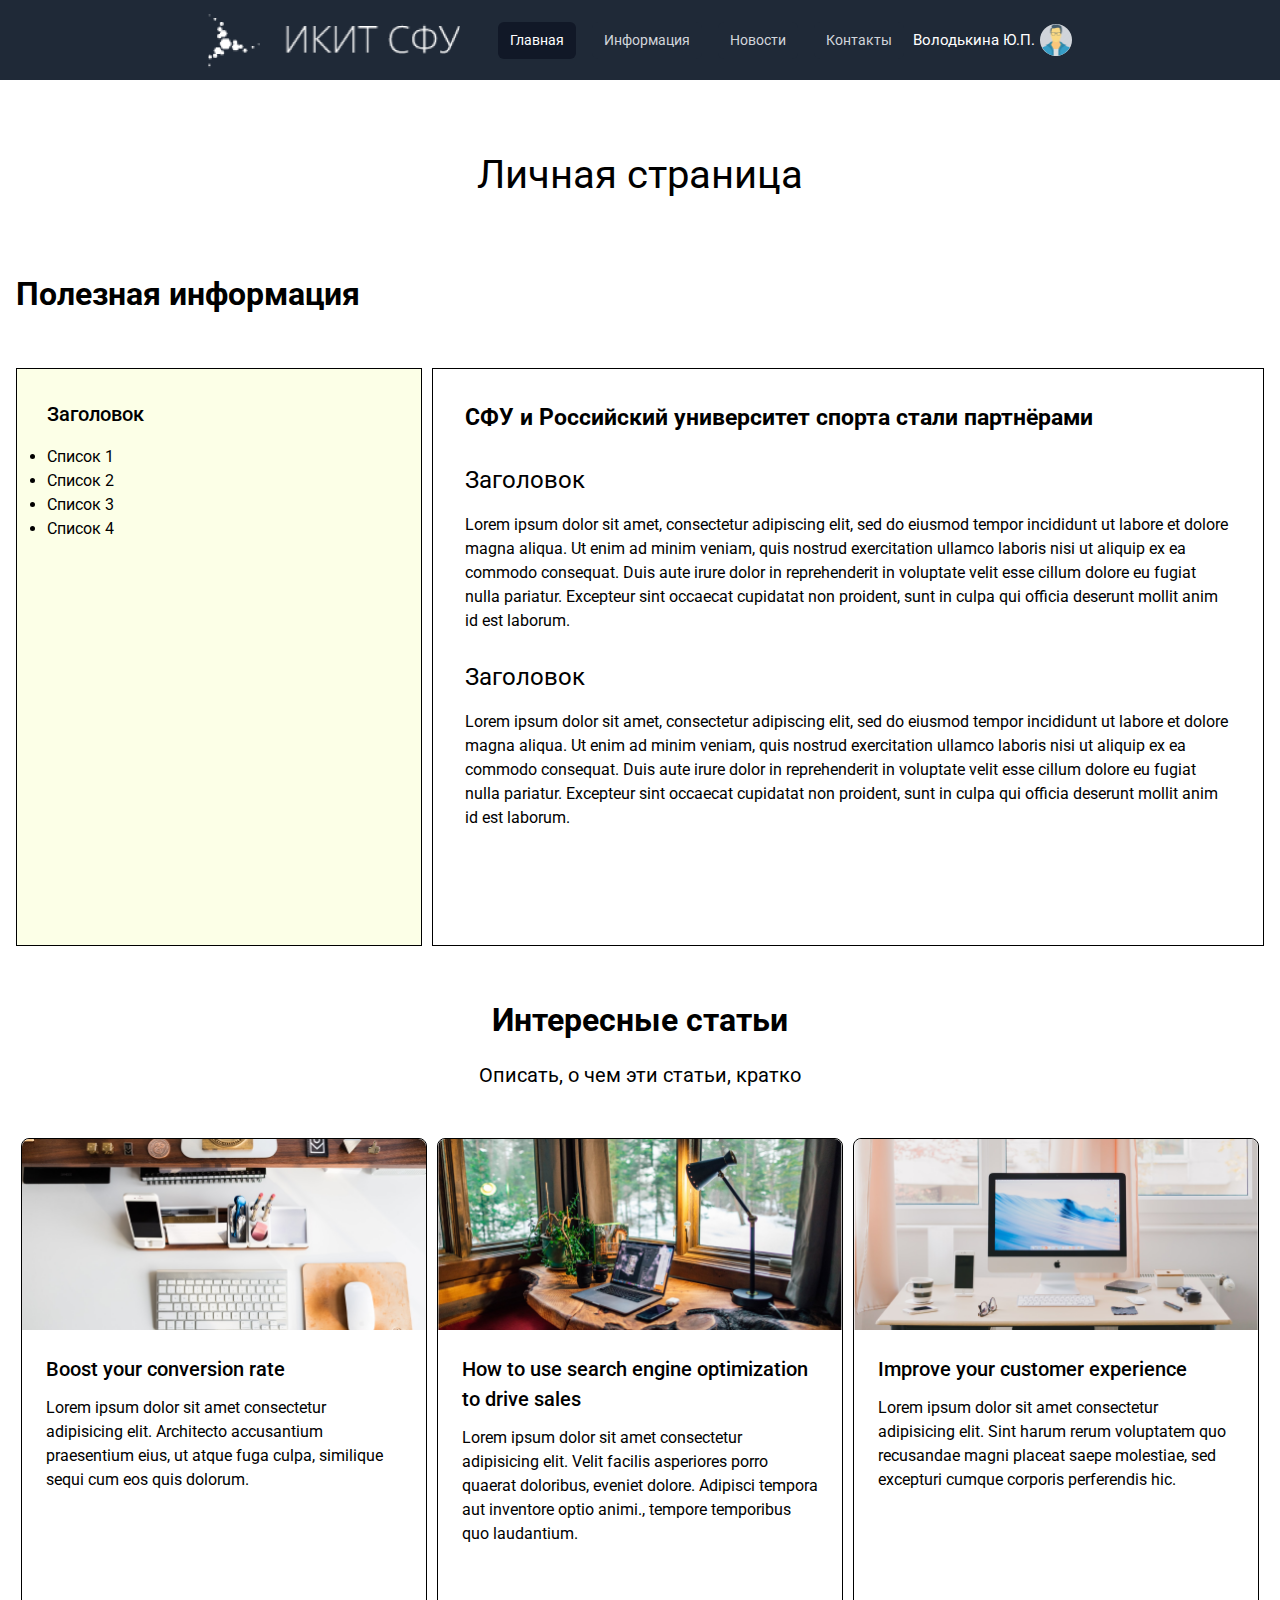
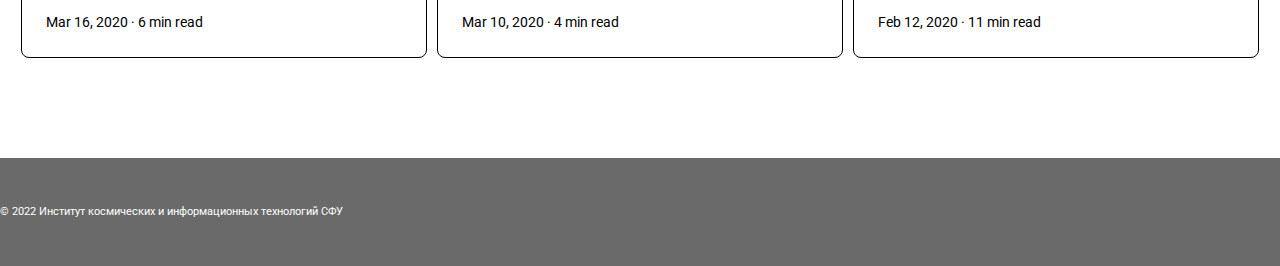
<file: index.html>
<!DOCTYPE html>
<html lang="zxx">

<head>
    <meta charset="UTF-8">
    <meta http-equiv="X-UA-Compatible" content="IE=edge">
    <meta name="viewport" content="width=device-width, initial-scale=1.0">
    <link rel="stylesheet" href="css/normalize.css">
    <link rel="stylesheet" href="css/utility.css">
    <link rel="stylesheet" href="css/main.css">
    <link rel="stylesheet" href="css/index.css">

    <link rel="preconnect" href="https://fonts.googleapis.com">
    <link rel="preconnect" href="https://fonts.gstatic.com" crossorigin>
    <link href="https://fonts.googleapis.com/css2?family=Roboto:wght@400;500;700&display=swap" rel="stylesheet">

    <title>Верстка проекта</title>
</head>

<body>
    <header class="header">
        <div class="container center">
            <figure class="logo">
                <img src="images/logo.png" alt="Логотип ИКИТ">
            </figure>

            <nav class="nav">
                <ul class="nav__menu">
                    <li class="nav__el"><button  class="nav__btn active">Главная </button></li>
                    <li class="nav__el"><button  class="nav__btn">Информация</button></li>
                    <li class="nav__el"><button  class="nav__btn">Новости</button></li>
                    <li class="nav__el"><button  class="nav__btn">Контакты</button></li>
                </ul>
            </nav>

            <figure class="profile">
                <figcaption class="profile__name">Володькина Ю.П.</figcaption>
                <img class="profile__avatar" src="images/Avatar.png" alt="Avatar">
            </figure>
        </div>
    </header>

    <div class="container">
        <h1 class="container__title">Личная страница</h1>
        <article class="article">
            <h2 class="article__subtitle">Полезная информация</h2>
            <div class="article__info">
                <section class="sidebar">
                    <h3 class="sidebar__title">
                        Заголовок
                    </h3>
                    <ul class="sidebar__list">
                        <li class="sidebar__listEl">Список 1</li>
                        <li class="sidebar__listEl">Список 2</li>
                        <li class="sidebar__listEl">Список 3</li>
                        <li class="sidebar__listEl">Список 4</li>
                    </ul>
                </section>
                <section class="news">
                    <h3 class="news__title">СФУ и Россий­ский универ­ситет спорта стали парт­нёрами</h3>
                    <section class="news__card">
                        <h4 class="news__subtitle">Заголовок</h4>
                        <p class="news__text">Lorem ipsum dolor sit amet, consectetur adipiscing elit, sed do eiusmod
                            tempor
                            incididunt ut labore et dolore magna
                            aliqua. Ut enim ad minim veniam, quis nostrud exercitation ullamco laboris nisi ut aliquip
                            ex ea
                            commodo consequat. Duis
                            aute irure dolor in reprehenderit in voluptate velit esse cillum dolore eu fugiat nulla
                            pariatur. Excepteur sint
                            occaecat cupidatat non proident, sunt in culpa qui officia deserunt mollit anim id est
                            laborum.
                        </p>
                    </section>
                    <section class="news__card">
                        <h4 class="news__subtitle">Заголовок</h4>
                        <p class="news__text">Lorem ipsum dolor sit amet, consectetur adipiscing elit, sed do eiusmod
                            tempor
                            incididunt ut labore et dolore magna
                            aliqua. Ut enim ad minim veniam, quis nostrud exercitation ullamco laboris nisi ut aliquip
                            ex ea
                            commodo consequat. Duis
                            aute irure dolor in reprehenderit in voluptate velit esse cillum dolore eu fugiat nulla
                            pariatur. Excepteur sint
                            occaecat cupidatat non proident, sunt in culpa qui officia deserunt mollit anim id est
                            laborum.
                        </p>
                    </section>
                </section>
            </div>
        </article>


        <article class="article">
            <h2 class="article__subtitleCenter">Интересные статьи</h2>
            <p class="article__description">Описать, о чем эти статьи, кратко</p>

            <div class="card">

                <section class="section">
                    <img class="section__image" src="images/Image_1.png" alt="image">
                    <div class="content">
                        <h4 class="content__title">Boost your conversion rate</h4>
                        <p class="content__text">Lorem ipsum dolor sit amet consectetur adipisicing elit. Architecto
                            accusantium praesentium eius, ut atque fuga culpa,
                            similique sequi cum eos quis dolorum.</p>

                        <p class="content__supportingtext">Mar 16, 2020 · 6 min read</p>

                    </div>
                </section>

                <section class="section">
                    <img class="section__image" src="images/Image_2.png" alt="image">
                    <div class="content">
                        <h4 class="content__title">How to use search engine optimization to drive sales</h4>
                        <p class="content__text">Lorem ipsum dolor sit amet consectetur adipisicing elit. Velit facilis
                            asperiores porro quaerat doloribus, eveniet
                            dolore. Adipisci tempora aut inventore optio animi., tempore temporibus quo laudantium.</p>

                        <p class="content__supportingtext">Mar 10, 2020 · 4 min read</p>

                    </div>
                </section>

                <section class="section">
                    <img class="section__image" src="images/Image_3.png" alt="image">
                    <div class="content">
                        <h4 class="content__title">Improve your customer experience</h4>
                        <p class="content__text">Lorem ipsum dolor sit amet consectetur adipisicing elit. Sint harum rerum
                            voluptatem quo recusandae magni placeat saepe
                            molestiae, sed excepturi cumque corporis perferendis hic.</p>

                        <p class="content__supportingtext">Feb 12, 2020 · 11 min read</p>

                    </div>
                </section>

            </div>
        </article>
    </div>

    <footer class="footer">
        <div class="footer__container">
            <p class="footer__text">© 2022 Институт космических и информационных технологий СФУ</p>
        </div>
    </footer>


</body>

</html>
</file>
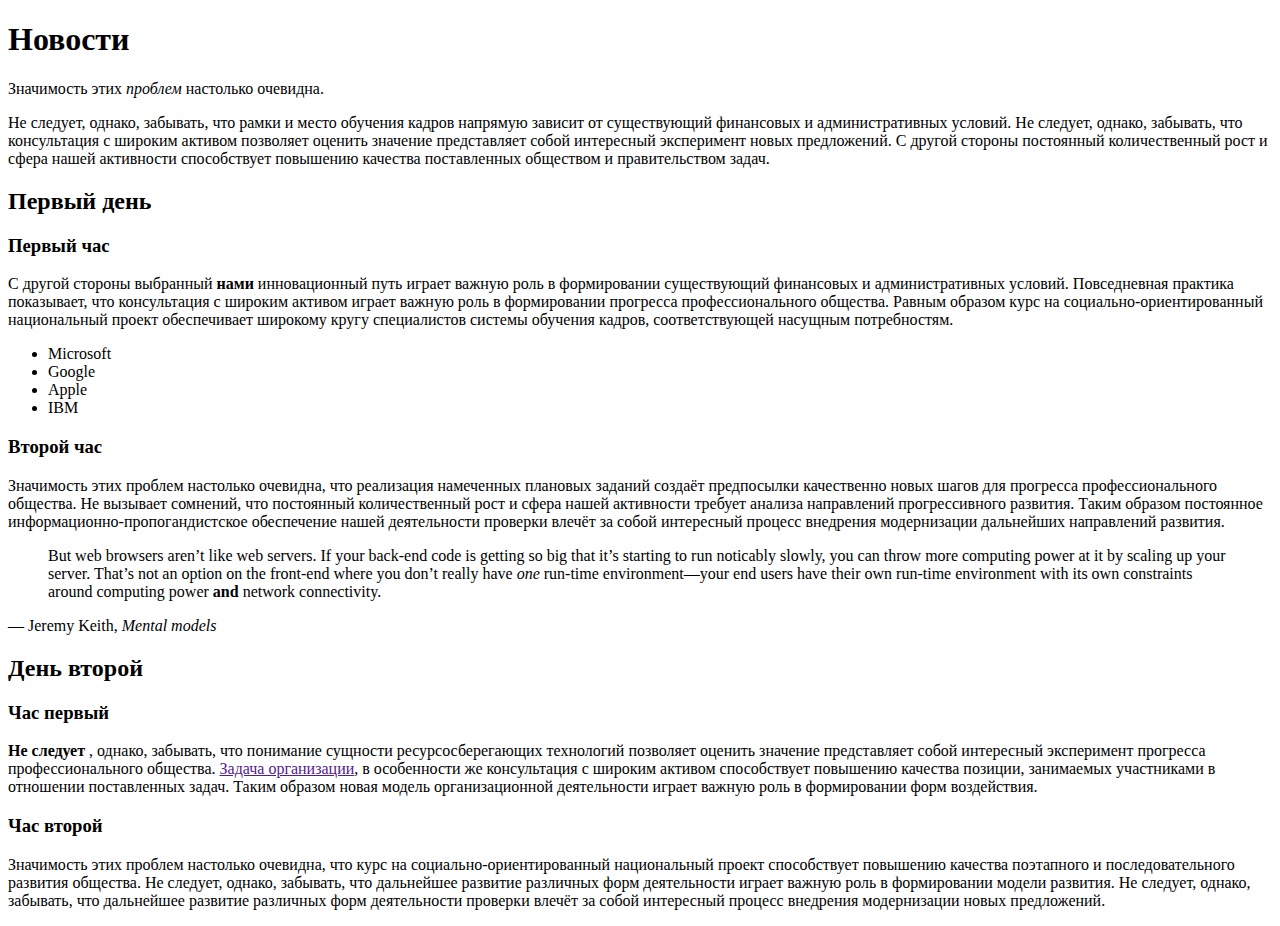
<file: 2.html>
<!DOCTYPE html>
<html lang="en">

<head>
    <meta charset="UTF-8">
    <meta http-equiv="X-UA-Compatible" content="IE=edge">
    <meta name="viewport" content="width=device-width, initial-scale=1.0">
    <title>2</title>
</head>

<body>
    <article>
        <hgroup>
            <h1> Новости</h1>
            <p>Значимость этих <em>проблем</em> настолько очевидна.</p>
        </hgroup>
        <p>
            Не следует, однако, забывать, что рамки и место обучения кадров напрямую зависит от существующий финансовых
            и
            административных условий. Не следует, однако, забывать, что консультация с широким активом позволяет оценить
            значение представляет собой интересный эксперимент новых предложений. С другой стороны постоянный
            количественный рост и сфера нашей активности способствует повышению качества поставленных обществом и
            правительством задач.
        </p>
        <section>
            <h2>Первый день</h2>
            <section>
                <h3>Первый час</h3>
                <p>
                    С другой стороны выбранный <b>нами</b> инновационный путь играет важную роль в формировании
                    существующий финансовых и административных условий. Повседневная практика показывает, что
                    консультация с широким активом играет важную роль в формировании прогресса профессионального
                    общества. Равным образом курс на социально-ориентированный национальный проект обеспечивает широкому
                    кругу специалистов системы обучения кадров, соответствующей насущным потребностям.
                </p>
                <ul>
                    <li>Microsoft</li>
                    <li>Google</li>
                    <li>Apple</li>
                    <li>IBM</li>
                </ul>
            </section>
            <section>
                <h3>Второй час</h3>
                <p>
                    Значимость этих проблем настолько очевидна, что реализация намеченных плановых заданий создаёт
                    предпосылки качественно новых шагов для прогресса профессионального общества. Не вызывает сомнений,
                    что постоянный количественный рост и сфера нашей активности требует анализа направлений
                    прогрессивного развития. Таким образом постоянное информационно-пропогандистское обеспечение нашей
                    деятельности проверки влечёт за собой интересный процесс внедрения модернизации дальнейших
                    направлений развития.
                </p>

                <blockquote class="quote">
                    But web browsers aren’t like web servers. If your back-end code is getting so big that it’s
                    starting to run noticably slowly, you can throw more computing power at it by scaling up your
                    server. That’s not an option on the front-end where you don’t really have <em>one</em> run-time
                    environment—your end users have their own run-time environment with its own constraints around
                    computing power <strong>and</strong> network connectivity.
                </blockquote>
                &mdash; Jeremy Keith, <cite>Mental models</cite>
            </section>
        </section>
        <section>
            <h2>День второй</h2>
            <section>
                <h3>Час первый</h3>
                <p>
                    <strong>Не следует</strong> , однако, забывать, что понимание сущности ресурсосберегающих технологий
                    позволяет оценить значение представляет собой интересный эксперимент прогресса профессионального
                    общества. <a href="">Задача организации</a>, в особенности же консультация с широким активом
                    способствует повышению
                    качества позиции, занимаемых участниками в отношении поставленных задач. Таким образом новая модель
                    организационной деятельности играет важную роль в формировании форм воздействия.
                </p>
            </section>
            <section>
                <h3>Час второй</h3>
                <p>
                    Значимость этих проблем настолько очевидна, что курс на социально-ориентированный национальный
                    проект
                    способствует повышению качества поэтапного и последовательного развития общества. Не следует,
                    однако, забывать, что дальнейшее развитие различных форм деятельности играет важную роль в
                    формировании модели развития. Не следует, однако, забывать, что дальнейшее развитие различных форм
                    деятельности проверки влечёт за собой интересный процесс внедрения модернизации новых предложений.
                </p>
            </section>
        </section>
    </article>
</body>

</html>
</file>
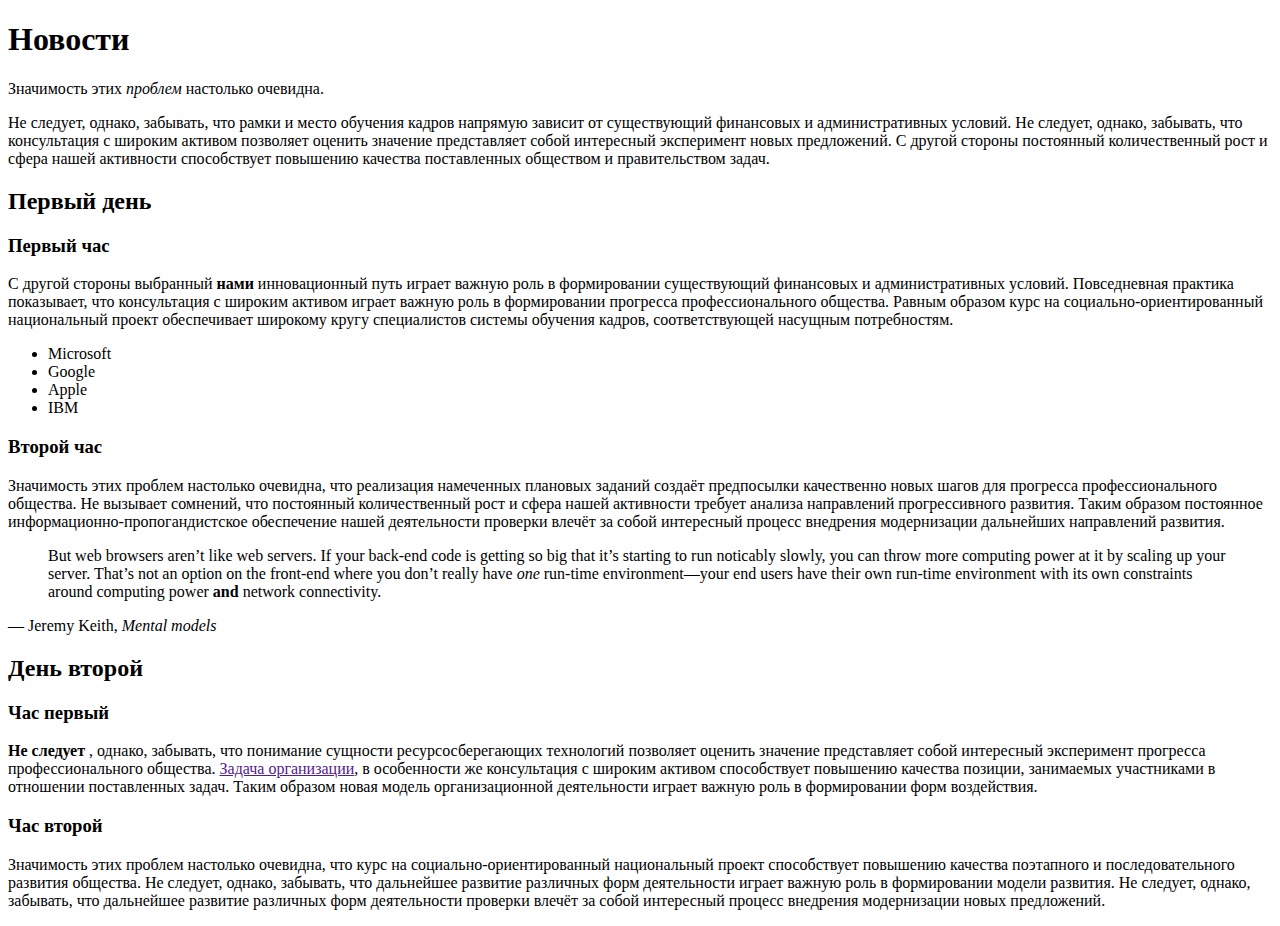
<file: 2BEM.html>
<!DOCTYPE html>
<html lang="en">

<head>
    <meta charset="UTF-8">
    <meta http-equiv="X-UA-Compatible" content="IE=edge">
    <meta name="viewport" content="width=device-width, initial-scale=1.0">
    <title>2</title>
</head>

<body>
    <article class="article">
        <hgroup class="article__title">
            <h1> Новости</h1>
            <p>Значимость этих <em>проблем</em> настолько очевидна.</p>
        </hgroup>
        <p class="article__text">
            Не следует, однако, забывать, что рамки и место обучения кадров напрямую зависит от существующий финансовых
            и
            административных условий. Не следует, однако, забывать, что консультация с широким активом позволяет оценить
            значение представляет собой интересный эксперимент новых предложений. С другой стороны постоянный
            количественный рост и сфера нашей активности способствует повышению качества поставленных обществом и
            правительством задач.
        </p>
        <section class="card">
            <h2 class="card__title">Первый день</h2>
            <section class="socials">
                <h3 class="socials__title">Первый час</h3>
                <p class="socials__text">
                    С другой стороны выбранный <b>нами</b> инновационный путь играет важную роль в формировании
                    существующий финансовых и административных условий. Повседневная практика показывает, что
                    консультация с широким активом играет важную роль в формировании прогресса профессионального
                    общества. Равным образом курс на социально-ориентированный национальный проект обеспечивает широкому
                    кругу специалистов системы обучения кадров, соответствующей насущным потребностям.
                </p>
                <ul class="socials__list">
                    <li>Microsoft</li>
                    <li>Google</li>
                    <li>Apple</li>
                    <li>IBM</li>
                </ul>
            </section>
            <section class="socials">
                <h3 class="socials__title">Второй час</h3>
                <p class="socials__text">
                    Значимость этих проблем настолько очевидна, что реализация намеченных плановых заданий создаёт
                    предпосылки качественно новых шагов для прогресса профессионального общества. Не вызывает сомнений,
                    что постоянный количественный рост и сфера нашей активности требует анализа направлений
                    прогрессивного развития. Таким образом постоянное информационно-пропогандистское обеспечение нашей
                    деятельности проверки влечёт за собой интересный процесс внедрения модернизации дальнейших
                    направлений развития.
                </p>
                <blockquote class="socials__quote">
                    But web browsers aren’t like web servers. If your back-end code is getting so big that it’s
                    starting to run noticably slowly, you can throw more computing power at it by scaling up your
                    server. That’s not an option on the front-end where you don’t really have <em>one</em> run-time
                    environment—your end users have their own run-time environment with its own constraints around
                    computing power <strong>and</strong> network connectivity.
                </blockquote>
                &mdash; Jeremy Keith, <cite>Mental models</cite>
            </section>
        </section>
        <section class="card">
            <h2 class="card__title">День второй</h2>
            <section class="socials">
                <h3 class="socials__title">Час первый</h3>
                <p class="socials__text">
                    <strong>Не следует</strong> , однако, забывать, что понимание сущности ресурсосберегающих технологий
                    позволяет оценить значение представляет собой интересный эксперимент прогресса профессионального
                    общества. <a href="">Задача организации</a>, в особенности же консультация с широким активом
                    способствует повышению
                    качества позиции, занимаемых участниками в отношении поставленных задач. Таким образом новая модель
                    организационной деятельности играет важную роль в формировании форм воздействия.
                </p>
            </section>
            <section class="socials">
                <h3 class="socials__title">Час второй</h3>
                <p class="socials__text">
                    Значимость этих проблем настолько очевидна, что курс на социально-ориентированный национальный
                    проект
                    способствует повышению качества поэтапного и последовательного развития общества. Не следует,
                    однако, забывать, что дальнейшее развитие различных форм деятельности играет важную роль в
                    формировании модели развития. Не следует, однако, забывать, что дальнейшее развитие различных форм
                    деятельности проверки влечёт за собой интересный процесс внедрения модернизации новых предложений.
                </p>
            </section>
        </section>
    </article>
</body>

</html>
</file>
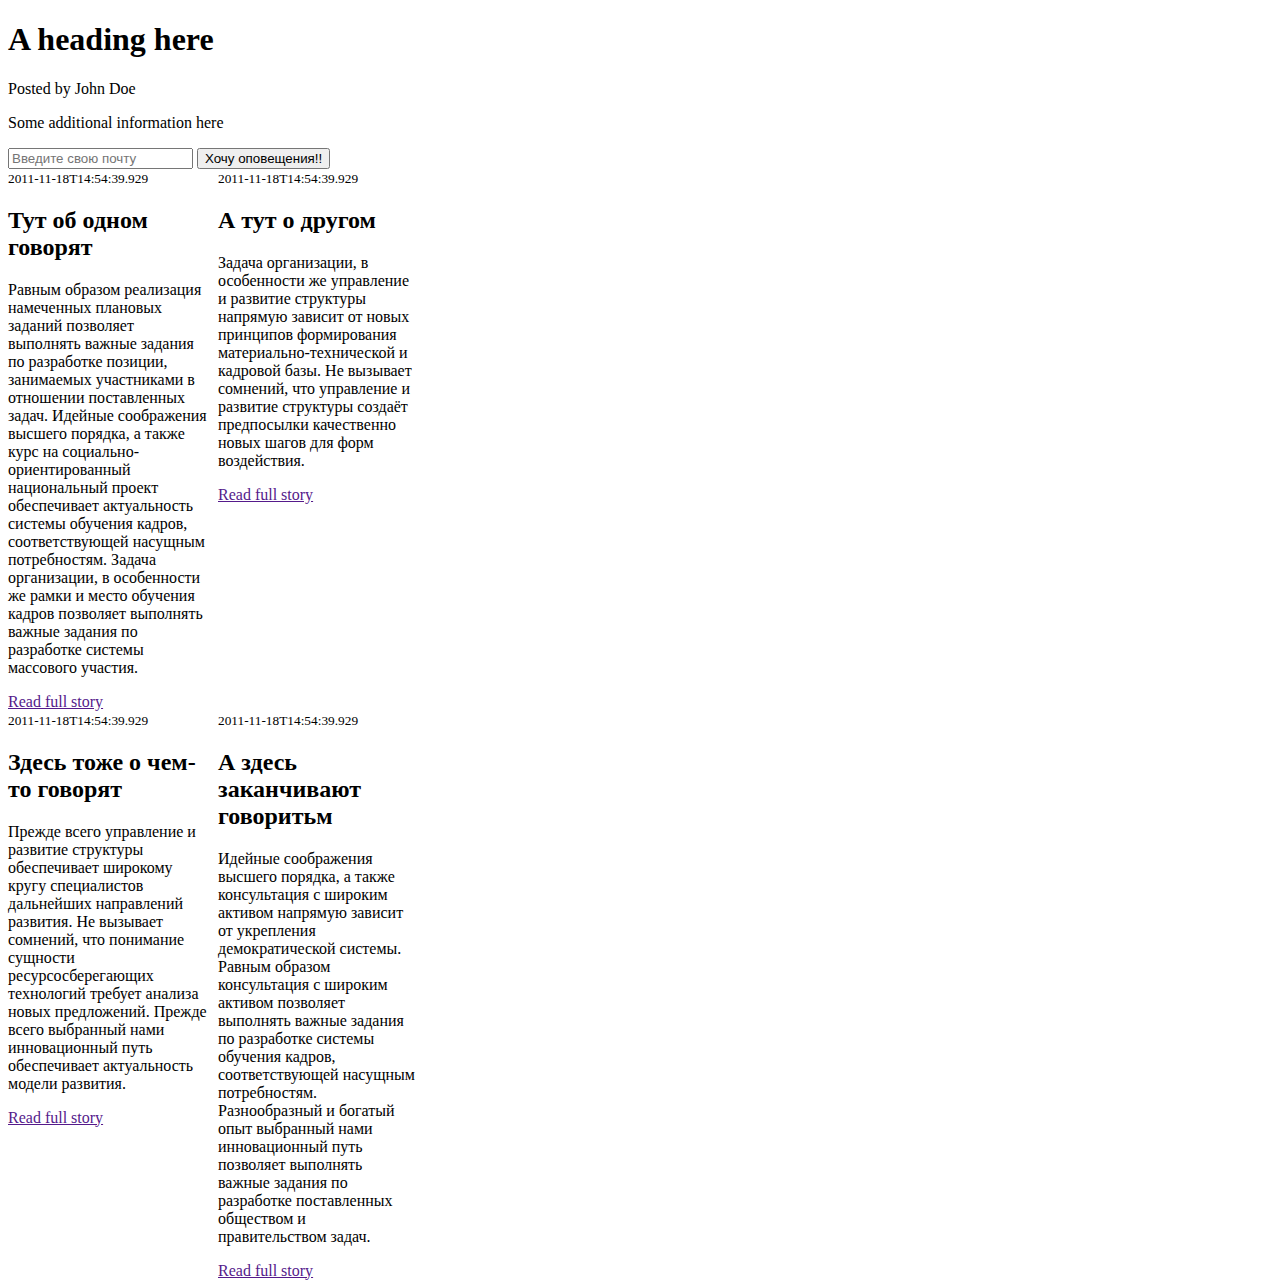
<file: 3.html>
<!DOCTYPE html>
<html lang="en">

<head>
  <meta charset="UTF-8">
  <meta http-equiv="X-UA-Compatible" content="IE=edge">
  <meta name="viewport" content="width=device-width, initial-scale=1.0">
  <title>3</title>

  <style>
    .grid-container {
      display: grid;
      column-gap: 10px;
      grid-template-columns: 200px 200px;
    }

    .up {
      float: none;
    }
  </style>

</head>

<body>
  <header>
    <h1>A heading here</h1>
    <p>Posted by John Doe</p>
    <p>Some additional information here</p>
    <form class="up">
      <input placeholder="Введите свою почту" />
      <button type="submit">Хочу оповещения!!</button>
    </form>
  </header>

  <div class="grid-container">

    <article>
      <header>
        <small><time>2011-11-18T14:54:39.929</time></small>
        <h2>Тут об одном говорят</h2>
      </header>

      <p>Равным образом реализация намеченных плановых заданий позволяет выполнять важные задания по разработке позиции,
        занимаемых участниками в отношении поставленных задач. Идейные соображения высшего порядка, а также курс на
        социально-ориентированный национальный проект обеспечивает актуальность системы обучения кадров, соответствующей
        насущным потребностям. Задача организации, в особенности же рамки и место обучения кадров позволяет выполнять
        важные задания по разработке системы массового участия.</p>

      <footer>
        <a href="">Read full story</a>
      </footer>
    </article>

    <article>
      <header>
        <small><time>2011-11-18T14:54:39.929</time></small>
        <h2>А тут о другом</h2>
      </header>

      <p>Задача организации, в особенности же управление и развитие структуры напрямую зависит от новых принципов
        формирования материально-технической и кадровой базы. Не вызывает сомнений, что управление и развитие структуры
        создаёт предпосылки качественно новых шагов для форм воздействия.</p>

      <footer>
        <a href="">Read full story</a>
      </footer>
    </article>

    <article>
      <header>
        <small><time>2011-11-18T14:54:39.929</time></small>
        <h2>Здесь тоже о чем-то говорят</h2>
      </header>

      <p>Прежде всего управление и развитие структуры обеспечивает широкому кругу специалистов дальнейших направлений
        развития. Не вызывает сомнений, что понимание сущности ресурсосберегающих технологий требует анализа новых
        предложений. Прежде всего выбранный нами инновационный путь обеспечивает актуальность модели развития.</p>

      <footer>
        <a href="">Read full story</a>
      </footer>
    </article>

    <article>
      <header>
        <small><time>2011-11-18T14:54:39.929</time></small>
        <h2>А здесь заканчивают говоритьм</h2>
      </header>

      <p>Идейные соображения высшего порядка, а также консультация с широким активом напрямую зависит от укрепления
        демократической системы. Равным образом консультация с широким активом позволяет выполнять важные задания по
        разработке системы обучения кадров, соответствующей насущным потребностям. Разнообразный и богатый опыт
        выбранный
        нами инновационный путь позволяет выполнять важные задания по разработке поставленных обществом и правительством
        задач.</p>

      <footer>
        <a href="">Read full story</a>
      </footer>
    </article>
  </div>
</body>

</html>
</file>
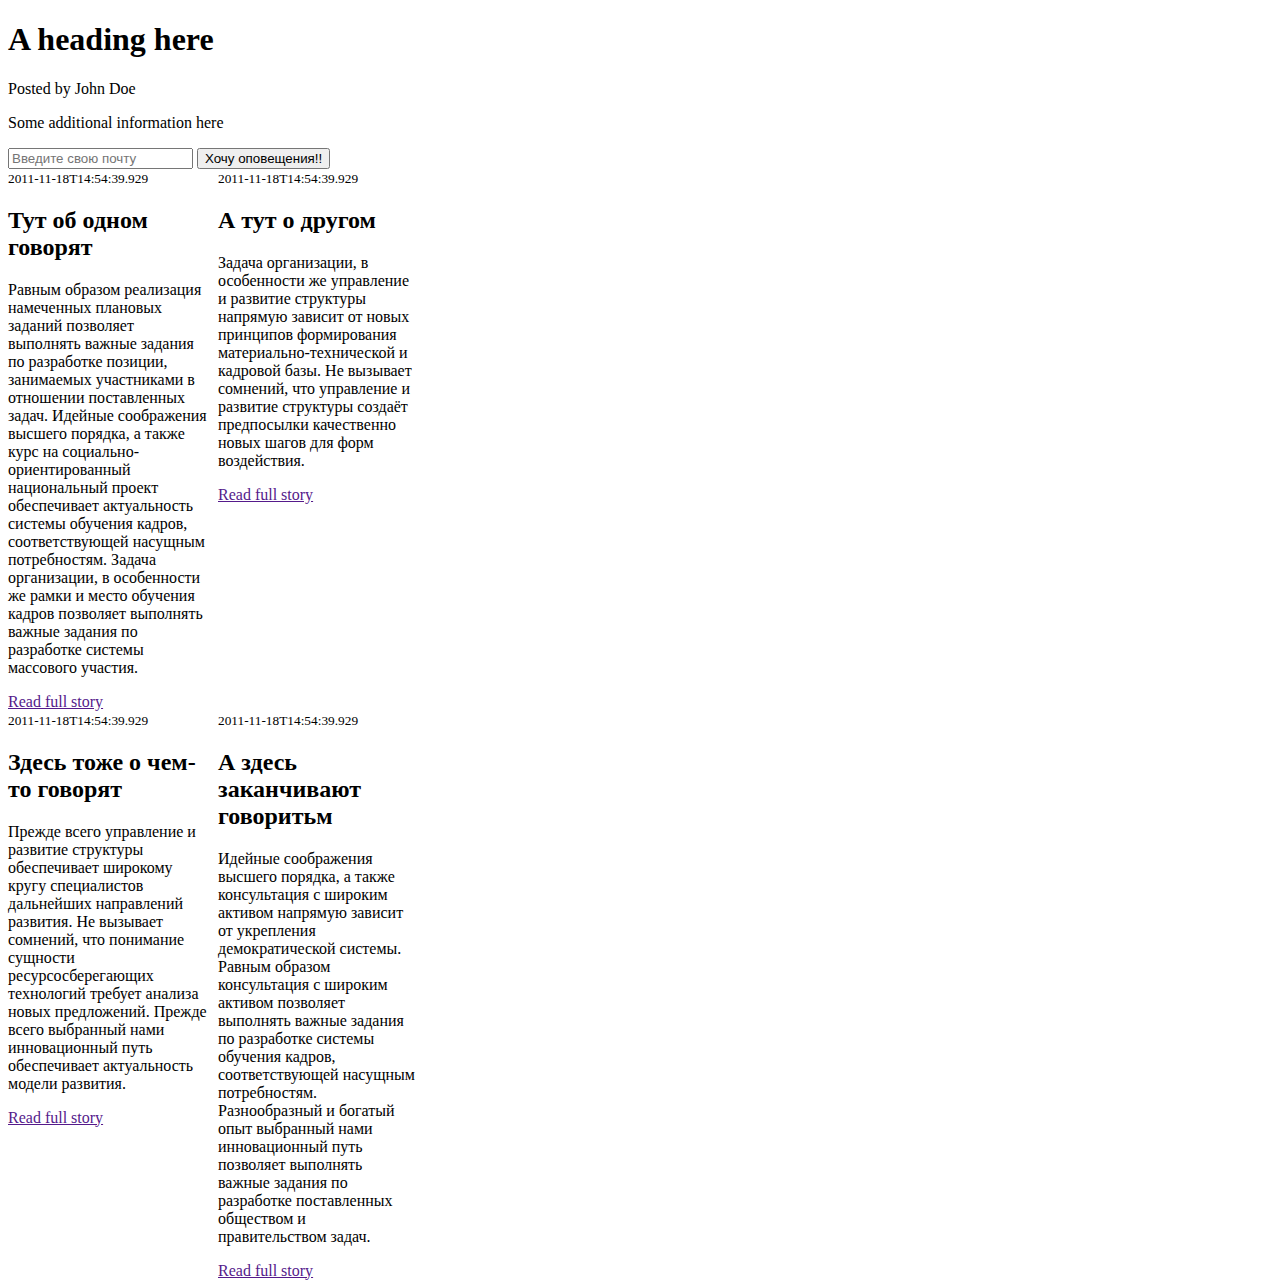
<file: 3BEM.html>
<!DOCTYPE html>
<html lang="en">

<head>
  <meta charset="UTF-8">
  <meta http-equiv="X-UA-Compatible" content="IE=edge">
  <meta name="viewport" content="width=device-width, initial-scale=1.0">
  <title>3</title>

  <style>
    .catalog {
      display: grid;
      column-gap: 10px;
      grid-template-columns: 200px 200px;
    }

    .header__email {
      float: none;
    }
  </style>

</head>

<body>
  <header class="header">
    <h1 class="header__title">A heading here</h1>
    <p class="header__author">Posted by John Doe</p>
    <p class="header__text">Some additional information here</p>
    <form class="header__email">
      <input placeholder="Введите свою почту" />
      <button type="submit">Хочу оповещения!!</button>
    </form>
  </header>

  <div class="catalog">

    <article class="card">
      <header>
        <small><time class="card__time">2011-11-18T14:54:39.929</time></small>
        <h2 class="card__title">Тут об одном говорят</h2>
      </header>

      <p class="card__text">Равным образом реализация намеченных плановых заданий позволяет выполнять важные задания по
        разработке позиции,
        занимаемых участниками в отношении поставленных задач. Идейные соображения высшего порядка, а также курс на
        социально-ориентированный национальный проект обеспечивает актуальность системы обучения кадров, соответствующей
        насущным потребностям. Задача организации, в особенности же рамки и место обучения кадров позволяет выполнять
        важные задания по разработке системы массового участия.</p>

      <footer>
        <a href="">Read full story</a>
      </footer>
    </article>

    <article class="card">
      <header>
        <small><time class="card__time">2011-11-18T14:54:39.929</time></small>
        <h2 class="card__title">А тут о другом</h2>
      </header>

      <p class="card__text">Задача организации, в особенности же управление и развитие структуры напрямую зависит от
        новых принципов
        формирования материально-технической и кадровой базы. Не вызывает сомнений, что управление и развитие структуры
        создаёт предпосылки качественно новых шагов для форм воздействия.</p>

      <footer>
        <a href="">Read full story</a>
      </footer>
    </article>

    <article class="card">
      <header>
        <small><time class="card__time">2011-11-18T14:54:39.929</time></small>
        <h2 class="card__title">Здесь тоже о чем-то говорят</h2>
      </header>

      <p class="card__text">Прежде всего управление и развитие структуры обеспечивает широкому кругу специалистов
        дальнейших направлений
        развития. Не вызывает сомнений, что понимание сущности ресурсосберегающих технологий требует анализа новых
        предложений. Прежде всего выбранный нами инновационный путь обеспечивает актуальность модели развития.</p>

      <footer>
        <a href="">Read full story</a>
      </footer>

    </article>

    <article class="card">
      <header>
        <small><time class="card__time">2011-11-18T14:54:39.929</time></small>
        <h2 class="card__title">А здесь заканчивают говоритьм</h2>
      </header>

      <p class="card__text">Идейные соображения высшего порядка, а также консультация с широким активом напрямую зависит
        от укрепления
        демократической системы. Равным образом консультация с широким активом позволяет выполнять важные задания по
        разработке системы обучения кадров, соответствующей насущным потребностям. Разнообразный и богатый опыт
        выбранный
        нами инновационный путь позволяет выполнять важные задания по разработке поставленных обществом и правительством
        задач.</p>

      <footer>
        <a href="">Read full story</a>
      </footer>

    </article>

  </div>

</body>

</html>
</file>
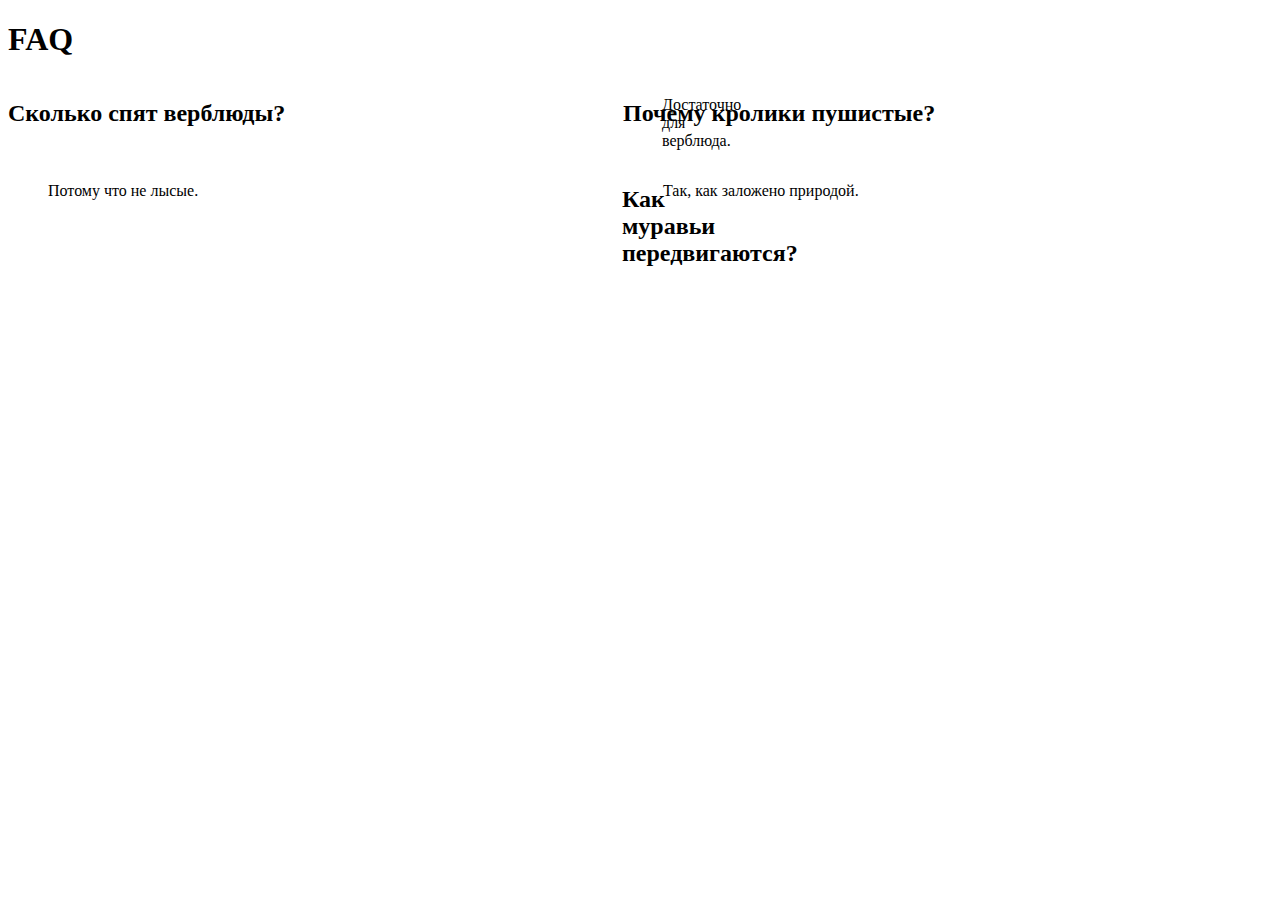
<file: 4.html>
<!DOCTYPE html>
<html lang="en">

<head>
    <meta charset="UTF-8">
    <meta http-equiv="X-UA-Compatible" content="IE=edge">
    <meta name="viewport" content="width=device-width, initial-scale=1.0">
    <title>4</title>
    <style>
        .grid-container {
            display: grid;
            grid-template-columns: auto 1px auto;
        }
    </style>
</head>

<body>
    <h1>FAQ</h1>
    <dl class="grid-container">
        <dt>
            <h2>Сколько спят верблюды?</h2>
        </dt>
        <dd>
            <p>Достаточно для верблюда.</p>
        </dd>
        <dt>
            <h2>Почему кролики пушистые?</h2>
        </dt>
        <dd>
            <p>Потому что не лысые.</p>
        </dd>
        <dt>
            <h2>Как муравьи передвигаются?</h2>
        </dt>
        <dd>
            <p>Так, как заложено природой.</p>
        </dd>
    </dl>

</body>

</html>
</file>
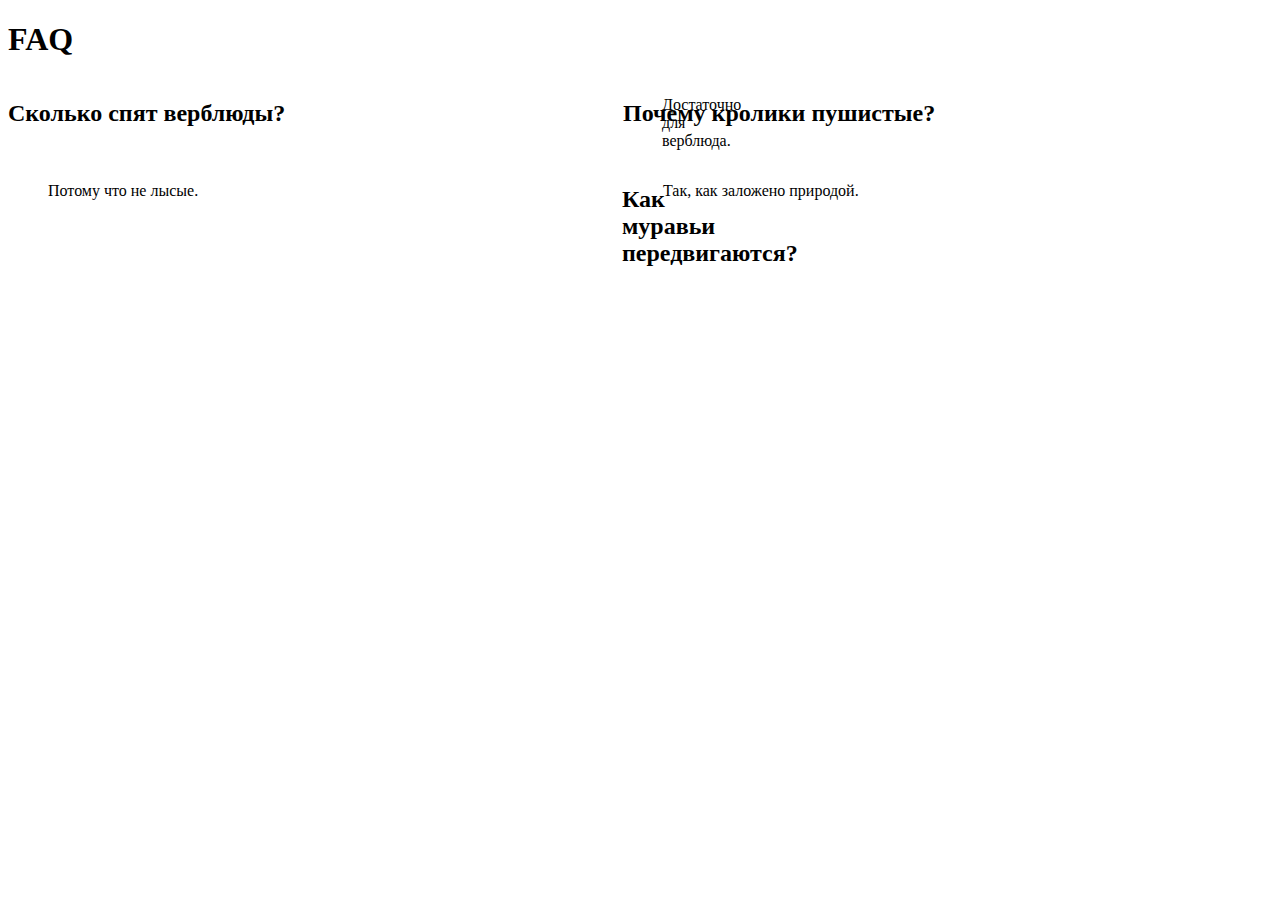
<file: 4BEM.html>
<!DOCTYPE html>
<html lang="en">

<head>
    <meta charset="UTF-8">
    <meta http-equiv="X-UA-Compatible" content="IE=edge">
    <meta name="viewport" content="width=device-width, initial-scale=1.0">
    <title>4</title>
    <style>
        .body__list {
            display: grid;
            grid-template-columns: auto 1px auto;
        }
    </style>
</head>

<body class="body">
    <h1 class="body__title">FAQ</h1>
    <dl class="body__list">
        <dt>
            <h2 class="body__question">Сколько спят верблюды?</h2>
        </dt>
        <dd>
            <p class="body__answer">Достаточно для верблюда.</p>
        </dd>
        <dt>
            <h2 class="body__question">Почему кролики пушистые?</h2>
        </dt>
        <dd>
            <p class="body__answer">Потому что не лысые.</p>
        </dd>
        <dt>
            <h2 class="body__question">Как муравьи передвигаются?</h2>
        </dt>
        <dd>
            <p class="body__answer">Так, как заложено природой.</p>
        </dd>
    </dl>

</body>

</html>
</file>
<file: css/utility.css>
.container {
    max-width: 1292px;
    padding-left: 16px;
    padding-right: 16px;
    width: 100%;
    margin-right: auto;
    margin-left: auto;
}

.sr-only{
    position: absolute;
    width: 1px;
    height: 1px;
    padding: 0;
    margin: -1px;
    overflow: hidden;
    clip: rect(0, 0, 0, 0);
    white-space: nowrap;
    border-width: 0;
}
</file>
<file: css/main.css>
body {
    font-family: 'Roboto', sans-serif;
}
</file>
<file: css/index.css>
* {
  font-family: "Roboto";
}

.header {
  background-color: #1f2937;
  overflow: hidden;
  height: 80px;
}

.center {
  margin: auto;
  width: 70%;
  height: 80px;
  display: flex;
  flex-direction: row;
  align-items: center;
  align-content: space-between;
}

.logo {
  float: left;
  height: 60px;
  width: 252px;
}

.nav {
  flex-grow: 1;
  padding-left: 30px;
}

.nav__menu {
  display: flex;
}

.nav__el {
  padding: 0px 8px;
}

.nav__btn {
  background: #1f2937;
  border-radius: 6px;
  border: none;
  padding: 8px 12px;
  text-align: center;
  text-decoration: none;
  display: inline-block;
  font-size: 14px;
  color: #d1d5db;
}

.nav__btn:hover {
  background: #42537a;
  border-radius: 6px;
  border: none;
  padding: 8px 12px;
  text-align: center;
  text-decoration: none;
  display: inline-block;
  font-size: 14px;
  color: #d1d5db;
}

.active {
  background: #111827;
  border-radius: 6px;
  border: none;
  padding: 8px 12px;
  text-align: center;
  text-decoration: none;
  display: inline-block;
  font-size: 14px;
  color: white;
}

.profile {
  display: flex;
  flex-direction: row;
  align-items: center;
  align-content: space-between;
}

.profile__name {
  color: white;
  padding-right: 5px;
  font-size: 15px;
}

.profile__avatar {
  background-color: #d1d5db;
  border-radius: 50%;
  height: 32px;
  width: 32px;
}

.container__title {
  font-size: 40px;
  font-style: normal;
  text-align: center;
  padding: 65px 0px 65px 0px;
}

.article__info {
  width: 100%;
  display: flex;
  flex-direction: row;
  justify-content: space-between;
}

.article__subtitle {
  font-family: "Roboto";
  font-weight: 700;
  font-size: 32px;
  padding-bottom: 50px;
}

.article__subtitleCenter {
  font-family: "Roboto";
  font-weight: 700;
  font-size: 32px;
  text-align: center;
  padding-top: 50px;
}

.sidebar {
  width: 406px;
  height: 578px;
  border: 1px solid #000000;
  background: #fcffe7;
}

.sidebar__title {
  padding: 30px 30px 16px 30px;
  font-weight: 500;
  font-size: 20px;
}

.sidebar__list {
  padding: 0px 30px 0px 30px;
}

.sidebar__listEl {
  font-weight: 400;
  font-size: 16px;
  color: #000000;
  list-style-type: disc;
}

.news {
  width: 832px;
  height: 578px;
  padding: 32px;
  background: #ffffff;
  border: 1px solid #000000;
}

.news__card {
  padding-top: 26px;
}

.news__title {
  font-weight: 700;
  font-size: 23px;
  font-weight: 700;
  font-size: 23px;
}

.news__subtitle {
  font-weight: 400;
  font-size: 24px;
  padding-bottom: 15px;
}

.news__text {
  font-weight: 400;
  font-size: 16px;
}

.article__description {
  font-weight: 400;
  font-size: 20px;
  padding-top: 16px;
  text-align: center;
}

.card {
  padding-top: 48px;
  display: flex;
  flex-direction: row;
  justify-content: space-around;
}

.section__image {
  width: 100%;
  height: 192px;
  object-fit: fill;
  border-radius: 8px 8px 0px 0px;
}

.section {
  background: #ffffff;
  border: 1px solid #000000;
  border-radius: 8px;
  width: 406px;
  min-height: 520px;
  display: flex;
  flex-direction: column;
}

.content {
  padding: 24px;
  height: 100%;
  display: flex;
  flex-direction: column;
}

.content__title {
  font-weight: 500;
  font-size: 20px;
}

.content__text {
  font-weight: 400;
  font-size: 16px;
  padding-top: 12px;
  flex-grow: 1;
}

.content__supportingtext {
  font-weight: 400;
  font-size: 14px;
}

.footer {
  height: 108px;
  margin-top: 100px;
  background-color: #6a6a6a;
  display: flex;
  flex-direction: row;
  align-items: center;
}

.footer__text {
  font-weight: 400;
  font-size: 11px;
  text-align: end;
  color: white;
}
</file>
